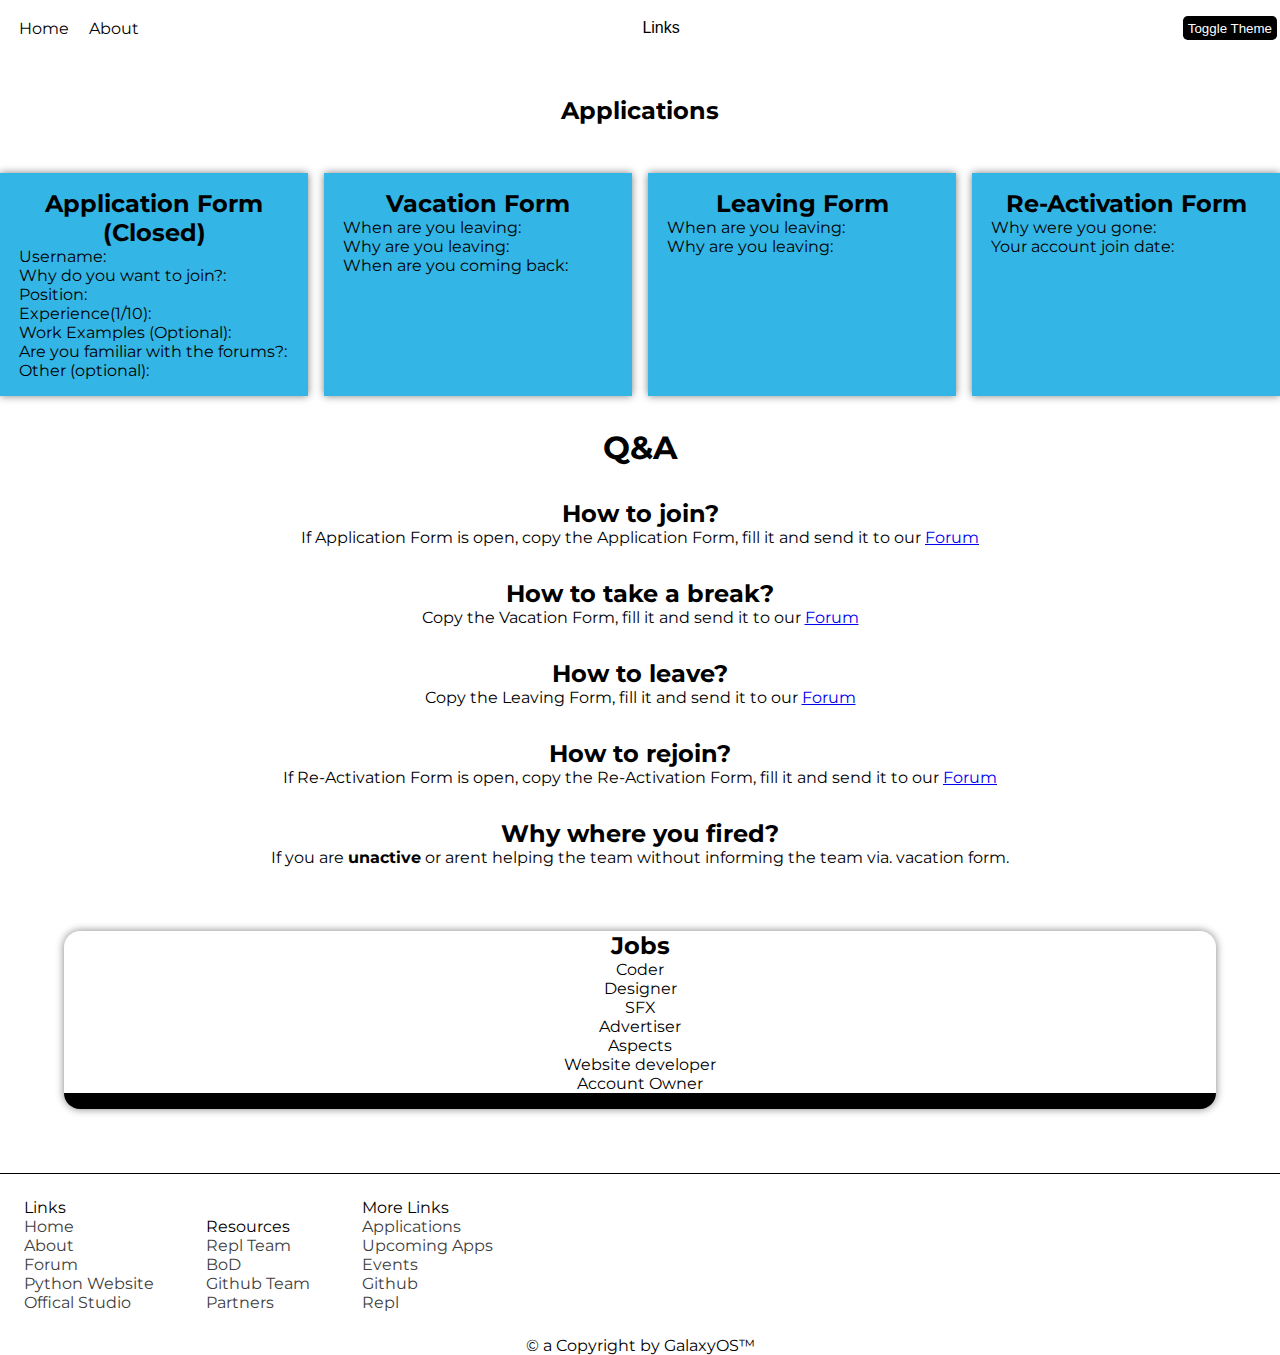
<file: join.html>
<!DOCTYPE html>
<html lang="en">
<head>
    <link rel="icon" type="image/x-icon" href="lod.png">

    <meta charset="UTF-8">
    <meta http-equiv="X-UA-Compatible" content="IE=edge">
    <meta name="viewport" content="width=device-width, initial-scale=1.0">
    <title>Join-GalaxyOS</title>
    <link rel="stylesheet" href="join.css">
    <link rel="stylesheet" href="root.css">
    <link rel="stylesheet" href="footer.css">
    <link rel="stylesheet" href="header.css">
    <link rel="stylesheet" href="important.css">

</head>
<body>
    <header class="header">
        <ul class="header_ul">
            <li class="header_li"><a class="a" href="index.html">Home</a></li>
            <li class="header_li"><a class="a"href="about.html">About</a></li>

        </ul>
        <div class="dropdown">
            <button class="dropbtn">Links</button>
            <div class="dropdown-content">
            <a href="https://scratch.mit.edu/studios/30966707">Offical Studio</a>
            <a href="https://scratch.mit.edu/discuss/topic/574071/?page=1">Forum</a>
            <a href="https://galaxyos-2.galaxyos.repl.co/">Python Website</a>
            
            </div>
          </div>
          <button id="toggle">Toggle Theme</button>

    </header>


         <!--applications-->

    <h2 class="article_title">Applications</h2>
<article class="article">
   
    <section class="section">
    <h2 class="section_title">Application Form<br>(Closed)
    </h2>
    <p class="section_title_desc">
Username:
<br>
Why do you want to join?:
<br>
Position:
<br>
Experience(1/10):
<br>
Work Examples (Optional):
<br>
Are you familiar with the forums?:
<br>
Other (optional):
    </p>
    </section>
<section class="section">
    <h2 class="section_title">Vacation Form</h2>
    <p class="section_title_desc" >
        When are you leaving:
        <br>
        Why are you leaving:
        <br>
        When are you coming back:
    </p>
    
</section>
<section class="section">
<h2 class="section_title">Leaving Form</h2>
    <p class="section_title_desc">
        When are you leaving:
        <br>
        Why are you leaving:
    </p>
</section>
<section class="section">
    <h2 class="section_title">Re-Activation Form</h2>
        <p class="section_title_desc">
            Why were you gone:
            <br>
            Your account join date:
        </p>
</section>
    </article>
    
    
    <!--Q&A-->

    <h1 style="text-align: center; margin-top:2rem;">Q&A</h1>
    <section class="how">
        <h2 class="how_title">How to join?</h2>
        <p class="how_desc">If Application Form is open, copy the Application Form, fill it and send it to our <a href="https://scratch.mit.edu/discuss/topic/574071/?page=1">Forum</a></p>
    </section>
    <section class="how">
        <h2 class="how_title">How to take a break?</h2>
        <p class="how_desc">Copy the Vacation Form, fill it and send it to our <a href="https://scratch.mit.edu/discuss/topic/574071/?page=1">Forum</a></p>
    </section>
    <section class="how">
        <h2 class="how_title">How to leave?</h2>
        <p class="how_desc">Copy the Leaving Form, fill it and send it to our <a href="https://scratch.mit.edu/discuss/topic/574071/?page=1">Forum</a></p>
    </section>
    <section class="how">
        <h2 class="how_title">How to rejoin?</h2>
        <p class="how_desc">If Re-Activation Form is open, copy the Re-Activation Form, fill it and send it to our <a href="https://scratch.mit.edu/discuss/topic/574071/?page=1">Forum</a></p>
    </section>
    <section class="how" style="margin-bottom: 3rem;">
        <h2 class="how_title">Why where you fired?</h2>
        <p class="how_desc">If you are <b>unactive</b> or arent helping the team without informing the team via. vacation form.</p>
    </section>
     <!--jobs-->
    <div class="jobs">
        <h2 class="jobs_title">Jobs</h2>
        <ul class="jobs_ul">
            <li>Coder</li>
            <li>Designer</li>
            <li>SFX</li>
            <li>Advertiser</li>
            <li>Aspects</li>
            <li>Website developer</li>
            <li>Account Owner</li>
            


            
        </ul>
    </div>
   
    <section class="footer">
        <div class="ul1">
            <p class="ul1_p">Links</p>
        <ul class="footer_ul">
            <a href="index.html"><li>Home</li></a>
            <a href="about.html"><li>About</li></a>
            <a href="https://scratch.mit.edu/discuss/topic/574071/?page=1"><li>Forum</li></a>
            <a href="https://galaxyos.repl.co/"><li>Python Website</li></a>
            <a href="https://scratch.mit.edu/studios/30966707"><li>Offical Studio</li></a>
        </ul>
        </div>
    
        <div class="ul1">
            <p class="ul1_p">Resources</p>
        <ul class="footer_ul">
            <a href="repl.html"><li>Repl Team</li></a>
            <a href="bod.html"><li>BoD</li></a>
            <a href="git.html"><li>Github Team</li></a>
            <a href="part.html"><li>Partners</li></a>
            <a href=""><li></li></a>
        </ul>
        </div>
        <div class="ul1">
            <p class="ul1_p">More Links</p>
        <ul class="footer_ul">
            <a href="join.html"><li>Applications</li></a>
            <a href="up.html"><li>Upcoming Apps</li></a>
            <a href="events.html"><li>Events</li></a>
            <a href="https://github.com/Coderwe1/GalaxyOS"><li>Github</li></a>
            <a href="https://replit.com/team/GalaxyOS"><li>Repl</li></a>
        </ul>
    
        </div>
            <p class="footer_copy" style="text-align: center;">&copy; a Copyright by GalaxyOS&trade;</p>
    
          
    </section>
       
    
    <script src="script.js"></script>
</body>
</html>
</file>
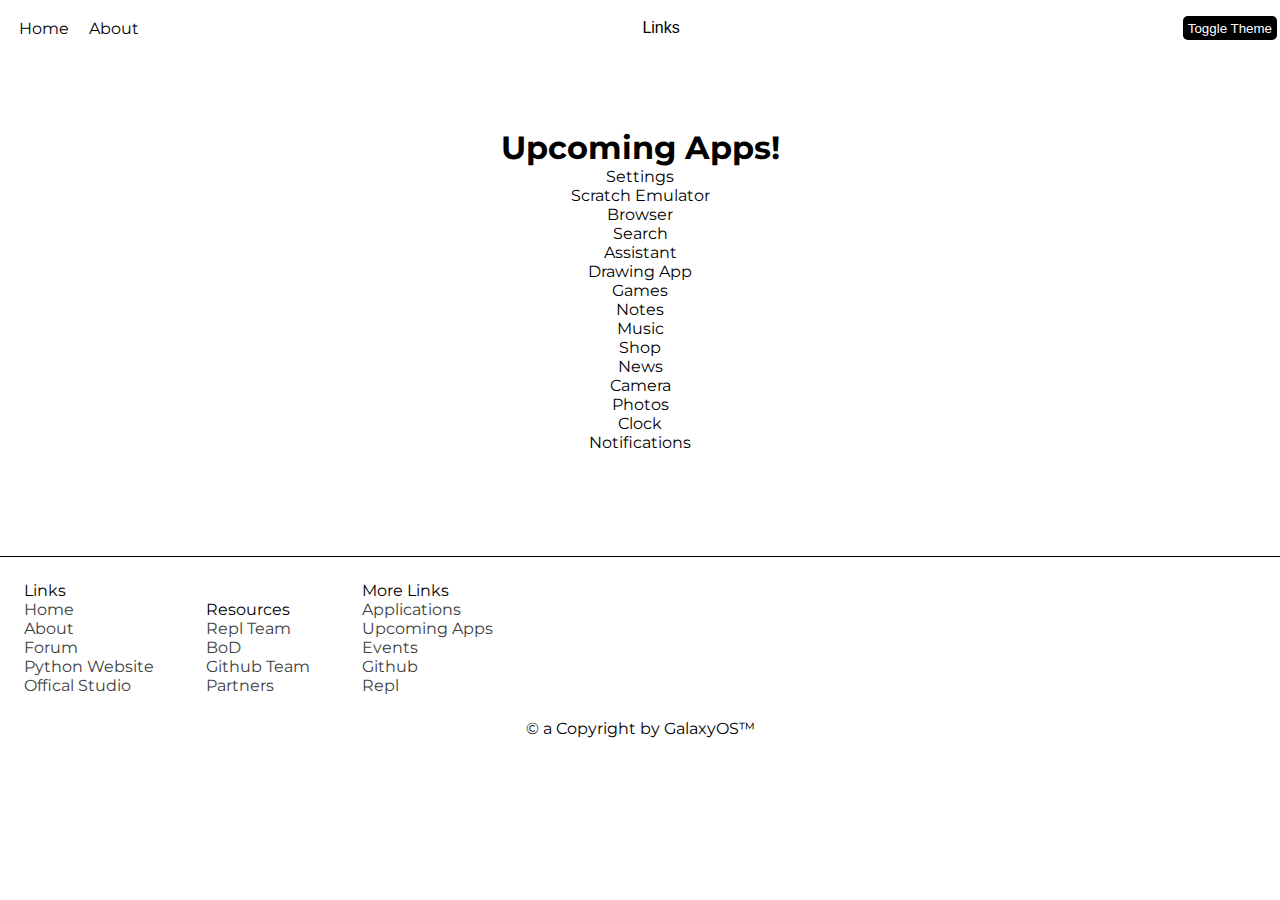
<file: up.html>
<!DOCTYPE html>
<html lang="en">
<head>
    <link rel="icon" type="image/x-icon" href="lod.png">

    <meta charset="UTF-8">
    <meta http-equiv="X-UA-Compatible" content="IE=edge">
    <meta name="viewport" content="width=device-width, initial-scale=1.0">
    <title>Upcoming Apps-GalaxyOS</title>
    <link rel="stylesheet" href="up.css">
    <link rel="stylesheet" href="footer.css">
    <link rel="stylesheet" href="header.css">
    <link rel="stylesheet" href="root.css">
    <link rel="stylesheet" href="important.css">
</head>
<body>
    <header class="header">
        <ul class="header_ul">
            <li class="header_li"><a class="a" href="index.html">Home</a></li>
            <li class="header_li"><a class="a"href="about.html">About</a></li>

        </ul>
        <div class="dropdown">
            <button class="dropbtn">Links</button>
            <div class="dropdown-content">
            <a href="https://scratch.mit.edu/studios/30966707">Offical Studio</a>
            <a href="https://scratch.mit.edu/discuss/topic/574071/?page=1">Forum</a>
            <a href="https://galaxyos-2.galaxyos.repl.co/">Python Website</a>
            
            </div>
          </div>
          <button id="toggle">Toggle Theme</button>
  
    </header>
 <h1 class="up_title">Upcoming Apps!</h1>


<ul class="ul">
    <li>Settings</li>
    <li>Scratch Emulator</li>
    <li>Browser</li>
    <li>Search</li>
    <li>Assistant</li>
    <li>Drawing App</li>
    <li>Games</li>
    <li>Notes</li>
    <li>Music</li>
    <li>Shop</li>
    <li>News</li>
    <li>Camera</li>
    <li>Photos</li>
    <li>Clock</li>
    <li>Notifications</li>
</ul>

<section class="footer">
    <div class="ul1">
        <p class="ul1_p">Links</p>
    <ul class="footer_ul">
        <a href="index.html"><li>Home</li></a>
        <a href="about.html"><li>About</li></a>
        <a href="https://scratch.mit.edu/discuss/topic/574071/?page=1"><li>Forum</li></a>
        <a href="https://galaxyos.repl.co/"><li>Python Website</li></a>
        <a href="https://scratch.mit.edu/studios/30966707"><li>Offical Studio</li></a>
    </ul>
    </div>

    <div class="ul1">
        <p class="ul1_p">Resources</p>
    <ul class="footer_ul">
        <a href="repl.html"><li>Repl Team</li></a>
        <a href="bod.html"><li>BoD</li></a>
        <a href="git.html"><li>Github Team</li></a>
        <a href="part.html"><li>Partners</li></a>
        <a href=""><li></li></a>
    </ul>
    </div>
    <div class="ul1">
        <p class="ul1_p">More Links</p>
    <ul class="footer_ul">
        <a href="join.html"><li>Applications</li></a>
        <a href="up.html"><li>Upcoming Apps</li></a>
        <a href="events.html"><li>Events</li></a>
        <a href="https://github.com/Coderwe1/GalaxyOS"><li>Github</li></a>
        <a href="https://replit.com/team/GalaxyOS"><li>Repl</li></a>
    </ul>

    </div>
        <p class="footer_copy" style="text-align: center;">&copy; a Copyright by GalaxyOS&trade;</p>


</section>
    <script src="script.js"></script>
</body>
</html>
</file>
<file: join.css>
.article{
    width: 100%;
    display: grid;
grid-template-columns: repeat(4, 1fr);
grid-template-rows: 1fr;
grid-column-gap: 1rem;
grid-row-gap: 1rem;
}
@media only screen and (max-width: 800px) {
    .article{
        width: 100%;
        display: grid;
    grid-template-columns: repeat(2, 1fr);
    grid-template-rows: 2fr;
    grid-column-gap: 1rem;
    grid-row-gap: 1rem;
    }
    .section_title_desc{
        text-align: left;
    }
  }
.section{
    background-color: #33b5e5;
    display: inline-block;
    width: 100%;
    vertical-align: text-top;
    box-sizing:border-box;
    text-align: center;
    box-shadow: 0px  0px 8px var(--shadow);
    padding: 1rem;
    cursor: pointer;
    transition: all 0.2s ease 0s;



}
.section:hover{
    background-color: #5d9db4;
}
.section_title_desc{
    text-align: left;
    margin-left: 1%;
}

.article_title{
    margin-top: 6rem;
    text-align: center;
    margin-bottom: 3rem;
}

/*how*/

.how{
    margin-top: 2rem;

}
.how_title{
    text-align: center;
}
.how_desc{
    text-align: center;
}
/*jobs*/
.jobs{
    transition: all 0.2s ease 0s;
    margin-top: 4%;
    margin-bottom: 4%;
    text-align: center;
    width: 90%;
    margin: 5%;
    border-bottom: 1rem solid var(--color);
    border-radius: 1rem;
    background-color: var(--background-color);
    color: var(--color);
    box-shadow: 0px  0px 8px var(--shadow);

}
.jobs_ul{
    list-style: none;
}


  .custom-shape-divider-bottom-1656181218 {
    position: absolute;
    bottom: 0;
    left: 0;
    width: 100%;
    overflow: hidden;
    line-height: 0;
    transform: rotate(180deg);
  }
  
  .custom-shape-divider-bottom-1656181218 svg {
    position: relative;
    display: block;
    width: calc(131% + 1.3px);
    height: 162px;
  }
  
  .custom-shape-divider-bottom-1656181218 .shape-fill {
    fill: var(--background-color);
  }
</file>
<file: root.css>
:root{
    --background-color:white;
    --color:black;
    --shadow:grey;
    --transparent:rgba(0, 0, 0, 0.2);
    --a:#404040;
    --d:rgb(30, 166, 176);
    --da:rgb(84, 221, 171);

}
.darkmode{
    --background-color:black;
    --color:white;
    --shadow: grey;
    --transparent:rgba(0, 0, 0, 0.2);
    --a:#b3b3b3;
    --d:rgb(6, 84, 90);
    --da:rgb(39, 112, 91);


}
</file>
<file: footer.css>
.ul1{
    display: inline-block;
    margin: 1.5rem;
  }
  .footer_ul{
    list-style: none;
  }
  
  .footer_ul a{
    text-decoration: none;
    color: var(--a);
  }
  .ul1_p{
    color: var(--color);
  }
  .footer_ul a:hover{
    text-decoration: none;
    color:#7e7e7e;
  }
  .footer{
    margin-top: 1.5rem;
    border-top: solid black 1px;
  }
</file>
<file: header.css>
.a{
    color: var(--color);
    transition: all 0.2s ease 0s;
    text-decoration: none;
    margin-left: 1rem;
}
.a:hover{
    color: rgb(75, 75, 75);
}
#toggle{
    padding: 0.3rem;
    border-radius: 0.3rem;
    border: none;
    color: var(--background-color);
    background-color: var(--color);
    transition: all 0.2s ease 0s;

}
#toggle:hover{
    box-shadow: 0px  0px 8px var(--shadow);

}

.dropbtn {
    background-color: Transparent;
    background-repeat:no-repeat;
    border: none;
        
    color: var(--color);
    padding: 16px;
    font-size: 16px;
    border: none;
    cursor: pointer;
  }
  
  .dropdown {
    position: relative;
    display: inline-block;
  }
  
  .dropdown-content {
    display: none;
    position: absolute;
    background-color: #f9f9f9;
    min-width: 160px;
    box-shadow: 0px 8px 16px 0px rgba(0,0,0,0.2);
    z-index: 1;
  }
  
  .dropdown-content a {
    color: black;
    padding: 1rem;
    text-decoration: none;
    display: block;
  }
  
  .dropdown-content a:hover {
    background-color: rgb(134, 133, 133);
}
  
  .dropdown:hover .dropdown-content {
    display: block;
  }
  
  .header{
    z-index: 50;
    top: 0;
    position: fixed;
    font-family: "montserrat", sans-serif;
    display: flex;
    justify-content: space-between;
    align-items: center;
    background-color: var(--background-color);
    padding: 0.2rem;
    width: 100%;

  }

  .header_ul,.dropdown,#toggle{
    display: inline-block;
    list-style: none;

  }

  #toggle{
    float: right;
  }
  .header_li{
    display: inline-block;
  }
</file>
<file: important.css>
@import url('https://fonts.googleapis.com/css2?family=Montserrat:wght@500&display=swap');

*{
    margin: 0;
    padding: 0;
    box-sizing: border-box;


}


body{
    font-family: 'Montserrat', sans-serif;
    background-color: var(--background-color);
    color: var(--color);
}
</file>
<file: up.css>
/*to do*/
.up_title{
    margin-top: 8rem;
    text-align: center;
}
.ul{
    list-style: none;
    text-align: center;
    padding-bottom: 5rem;
}
</file>
